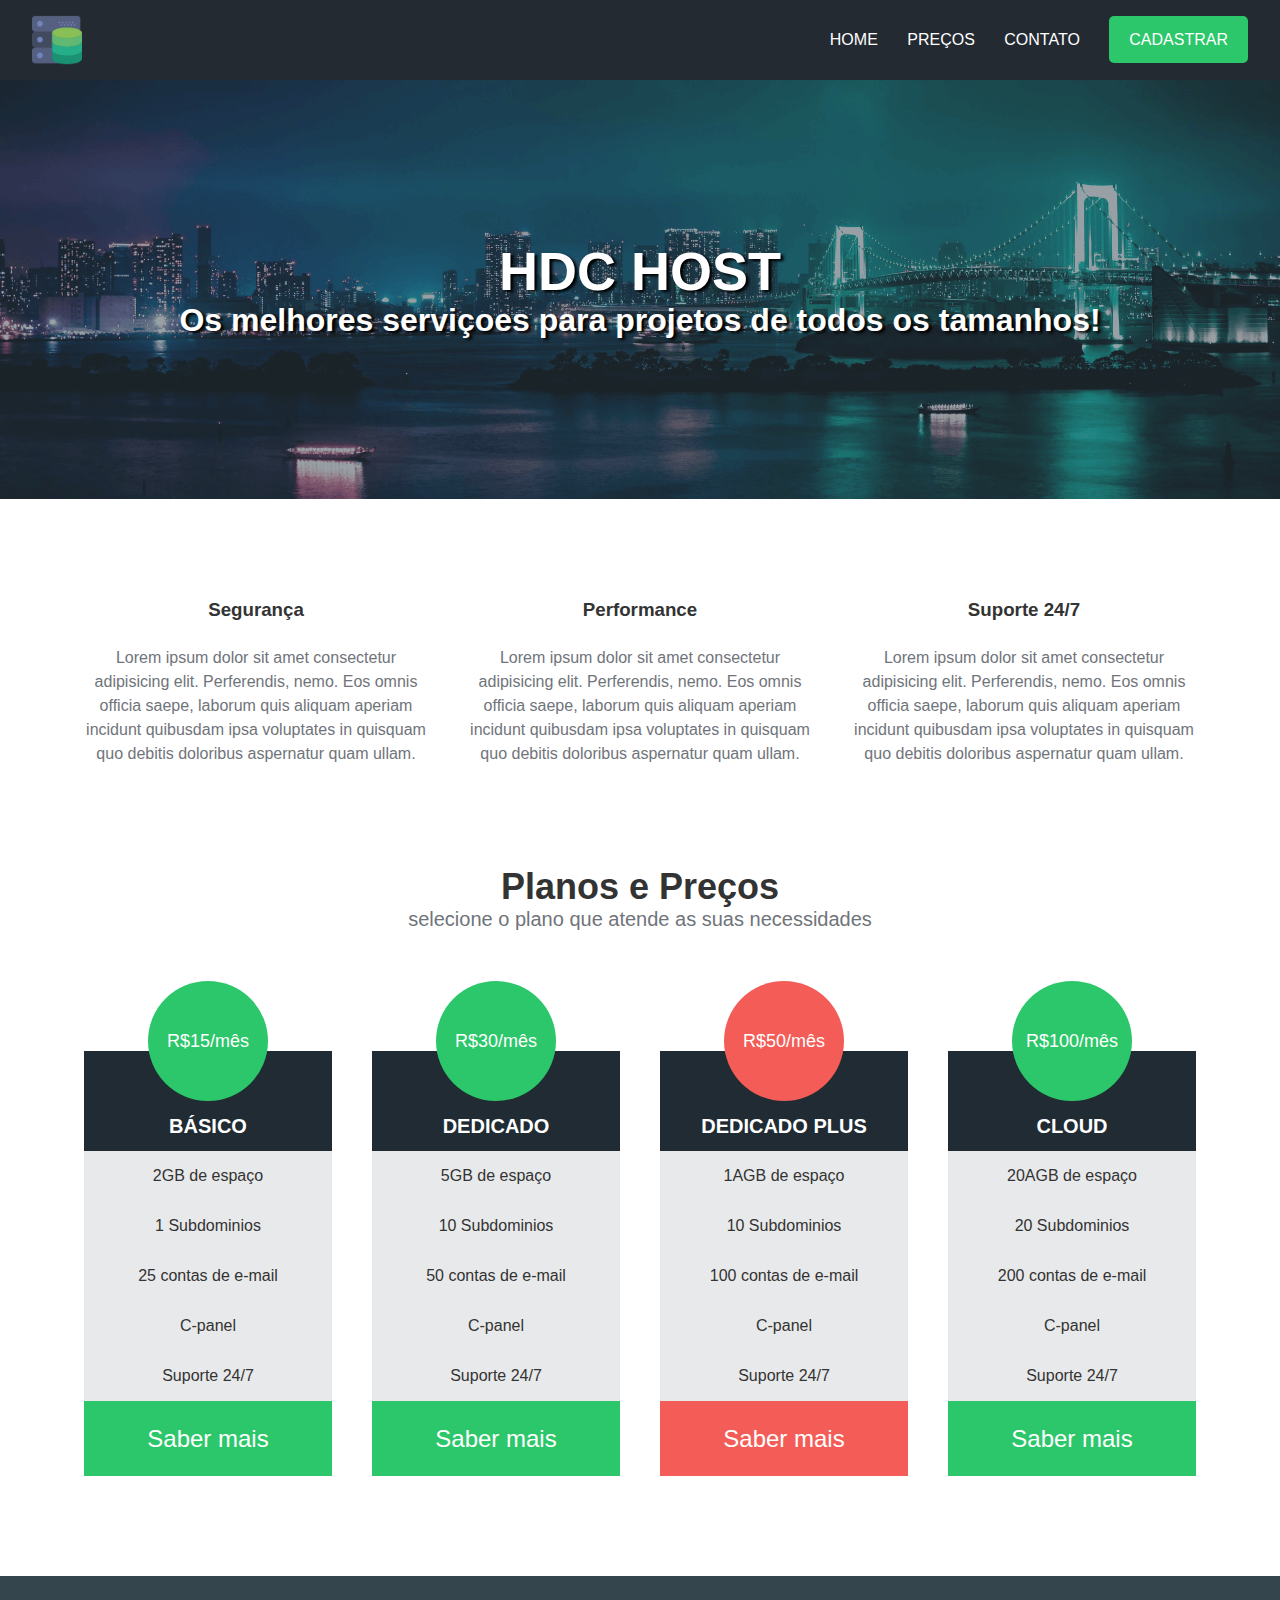
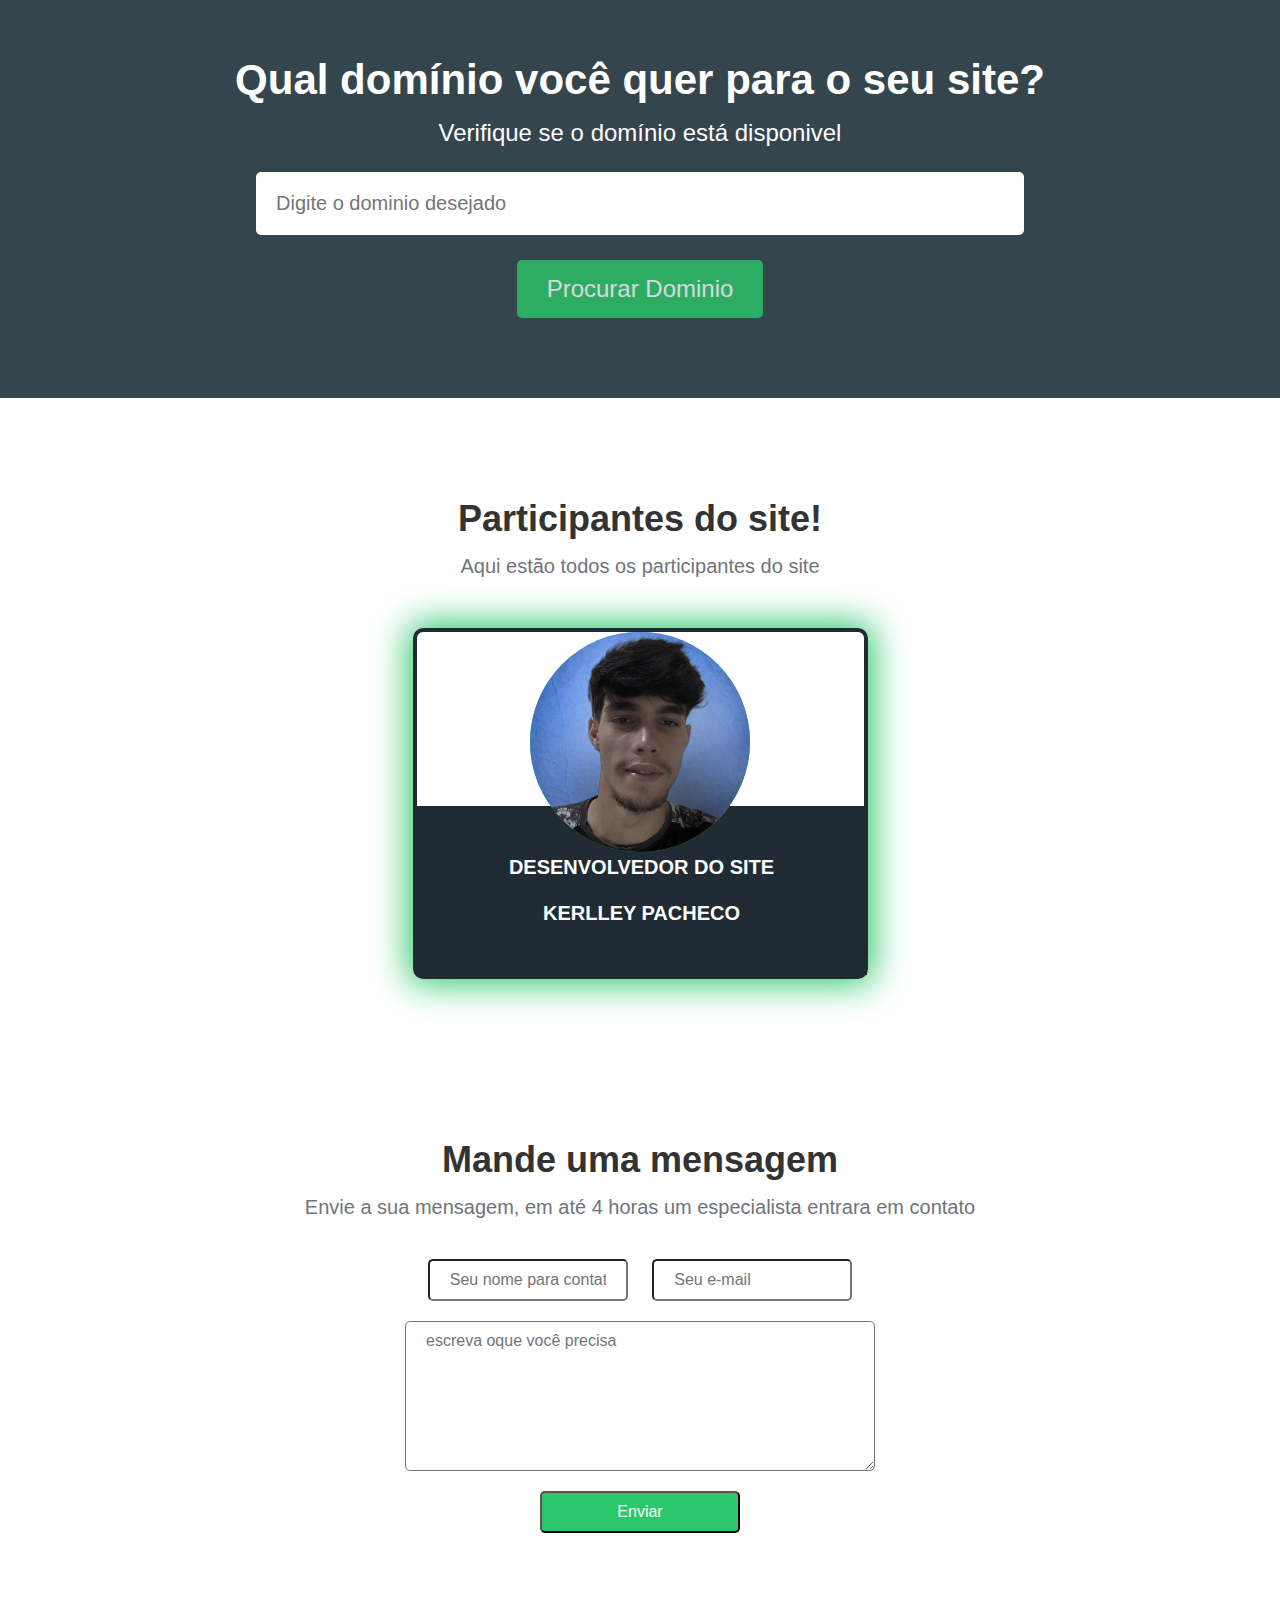
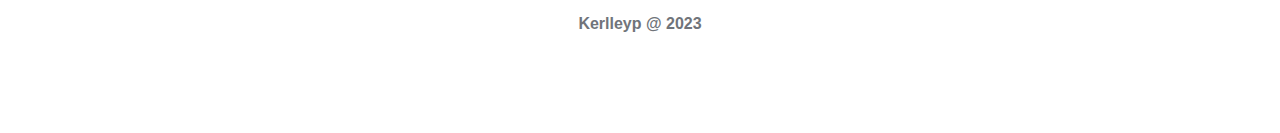
<file: index.html>
<!DOCTYPE html>
<html lang="en">
<head>
    <meta charset="UTF-8">
    <meta name="viewport" content="width=device-width, initial-scale=1.0">
    <title>HDC HOST</title>
    <!--Icones-->
    <link rel="stylesheet" href="https://cdnjs.cloudflare.com/ajax/libs/font-awesome/6.4.2/css/all.min.css" integrity="sha512-z3gLpd7yknf1YoNbCzqRKc4qyor8gaKU1qmn+CShxbuBusANI9QpRohGBreCFkKxLhei6S9CQXFEbbKuqLg0DA==" crossorigin="anonymous" referrerpolicy="no-referrer" />
    <!--Estilos-->
    <link rel="stylesheet" href="./css/style.css">
</head>
<body>
    <div class="container">
        <div class="nav-bar-container">
            <!--Navegação do site-->
            <nav>
                <a href="#">
                    <img src="img/hdchostlogo.png" alt="hdc host" class="logo"/>
                </a>
                <ul class="navbar-items">
                    <li>
                        <a href="#">home</a>
                    </li>
                    <li>
                        <a href="#planos">Preços</a>
                    </li>
                    <li>
                        <a href="#contact">Contato</a>
                    </li>
                    <li>
                        <a href="./cadastrar.html" class="default-btn">Cadastrar</a>
                    </li>
                </ul>
            </nav>
        </div>
        <main>
            <div class="main-baner">
                <h1>HDC HOST</h1>
                <p>Os melhores serviçoes para projetos de todos os tamanhos!</p>
            </div>
            <!--Serviços do site-->
            <section class="services">
                <ul>
                    <li>
                        <i class="fas fa-shield-alt"></i>
                        <h3>Segurança</h3>
                        <p>Lorem ipsum dolor sit amet consectetur adipisicing elit. Perferendis, nemo. Eos omnis officia saepe, laborum quis aliquam aperiam incidunt quibusdam ipsa voluptates in quisquam quo debitis doloribus aspernatur quam ullam.</p>
                    </li>
                    <li>
                        <i class="fas fa-rocket"></i>
                        <h3>Performance</h3>
                        <p>Lorem ipsum dolor sit amet consectetur adipisicing elit. Perferendis, nemo. Eos omnis officia saepe, laborum quis aliquam aperiam incidunt quibusdam ipsa voluptates in quisquam quo debitis doloribus aspernatur quam ullam.</p>
                    </li>
                    <li>
                        <i class="fas fa-comments"></i>
                        <h3>Suporte 24/7</h3>
                        <p>Lorem ipsum dolor sit amet consectetur adipisicing elit. Perferendis, nemo. Eos omnis officia saepe, laborum quis aliquam aperiam incidunt quibusdam ipsa voluptates in quisquam quo debitis doloribus aspernatur quam ullam.</p>
                    </li>
                </ul>
            </section>
            <!--Preços do site-->
            <secton class="prices" id="planos">
                <h2>Planos e Preços</h2>
                <p>selecione o plano que atende as suas necessidades</p>
                <div class="planos">
                    <div class="plano">
                        <ul>
                            <li class="price">R$15/mês</li>
                            <li class="plan-name">Básico</li>
                            <li>2GB de espaço</li>
                            <li>1 Subdominios</li>
                            <li>25 contas de e-mail</li>
                            <li>C-panel</li>
                            <li>Suporte 24/7</li>
                            <li class="plan-btn">Saber mais</li>
                        </ul>
                    </div>
                    <div class="plano">
                        <ul>
                            <li class="price">R$30/mês</li>
                            <li class="plan-name">Dedicado</li>
                            <li>5GB de espaço</li>
                            <li>10 Subdominios</li>
                            <li>50 contas de e-mail</li>
                            <li>C-panel</li>
                            <li>Suporte 24/7</li>
                            <li class="plan-btn">Saber mais</li>
                        </ul>
                    </div>
                    <div class="plano">
                        <ul>
                            <li class="price recommended">R$50/mês</li>
                            <li class="plan-name">Dedicado Plus</li>
                            <li>1AGB de espaço</li>
                            <li>10 Subdominios</li>
                            <li>100 contas de e-mail</li>
                            <li>C-panel</li>
                            <li>Suporte 24/7</li>
                            <li class="plan-btn recommended">Saber mais</li>
                        </ul>
                    </div>
                    <div class="plano">
                        <ul>
                            <li class="price">R$100/mês</li>
                            <li class="plan-name">Cloud</li>
                            <li>20AGB de espaço</li>
                            <li>20 Subdominios</li>
                            <li>200 contas de e-mail</li>
                            <li>C-panel</li>
                            <li>Suporte 24/7</li>
                            <li class="plan-btn">Saber mais</li>
                        </ul>
                    </div>
                </div>
            </secton>
            <!--Dominio do site-->
            <section class="searchdomain">
                <h2>Qual domínio você quer para o seu site?</h2>
                <p>Verifique se o domínio está disponivel</p>
                <form>
                    <input type="text" name="domain" id="domain" placeholder="Digite o dominio desejado">
                    <input type="submit" value="Procurar Dominio">
                </form>
            </section>
            <!--Informações do site-->
            <section class="info-container">
                <h2>Participantes do site!</h2>
                <p>Aqui estão todos os participantes do site</p>
                <div class="informations">
                    <div class="info">
                        <ul>
                            <li><img src="./img/94004399.png" alt="SEO" class="img-des"></li>
                            <li class="info-des">Desenvolvedor do site <br/><br/> Kerlley Pacheco</li>
                        </ul>
                    </div>
                </div>
            </section>
            <!--Contato do site-->
            <section class="contact" id="contact">
                <h2>Mande uma mensagem</h2>
                <p>Envie a sua mensagem, em até 4 horas um especialista entrara em contato</p>
                <input type="text" name="name" id="name" placeholder="Seu nome para contato">
                <input type="email" name="email" id="email" placeholder="Seu e-mail">
                <textarea name="message" id="message" placeholder="escreva oque você precisa" cols="10" rows="10"></textarea>
                <input type="submit" value="Enviar">
            </section>
        </main>
        <!--Footer-->
        <footer>
            <p>Kerlleyp @ 2023</p>
        </footer>
    </div>
</body>
</html>
</file>
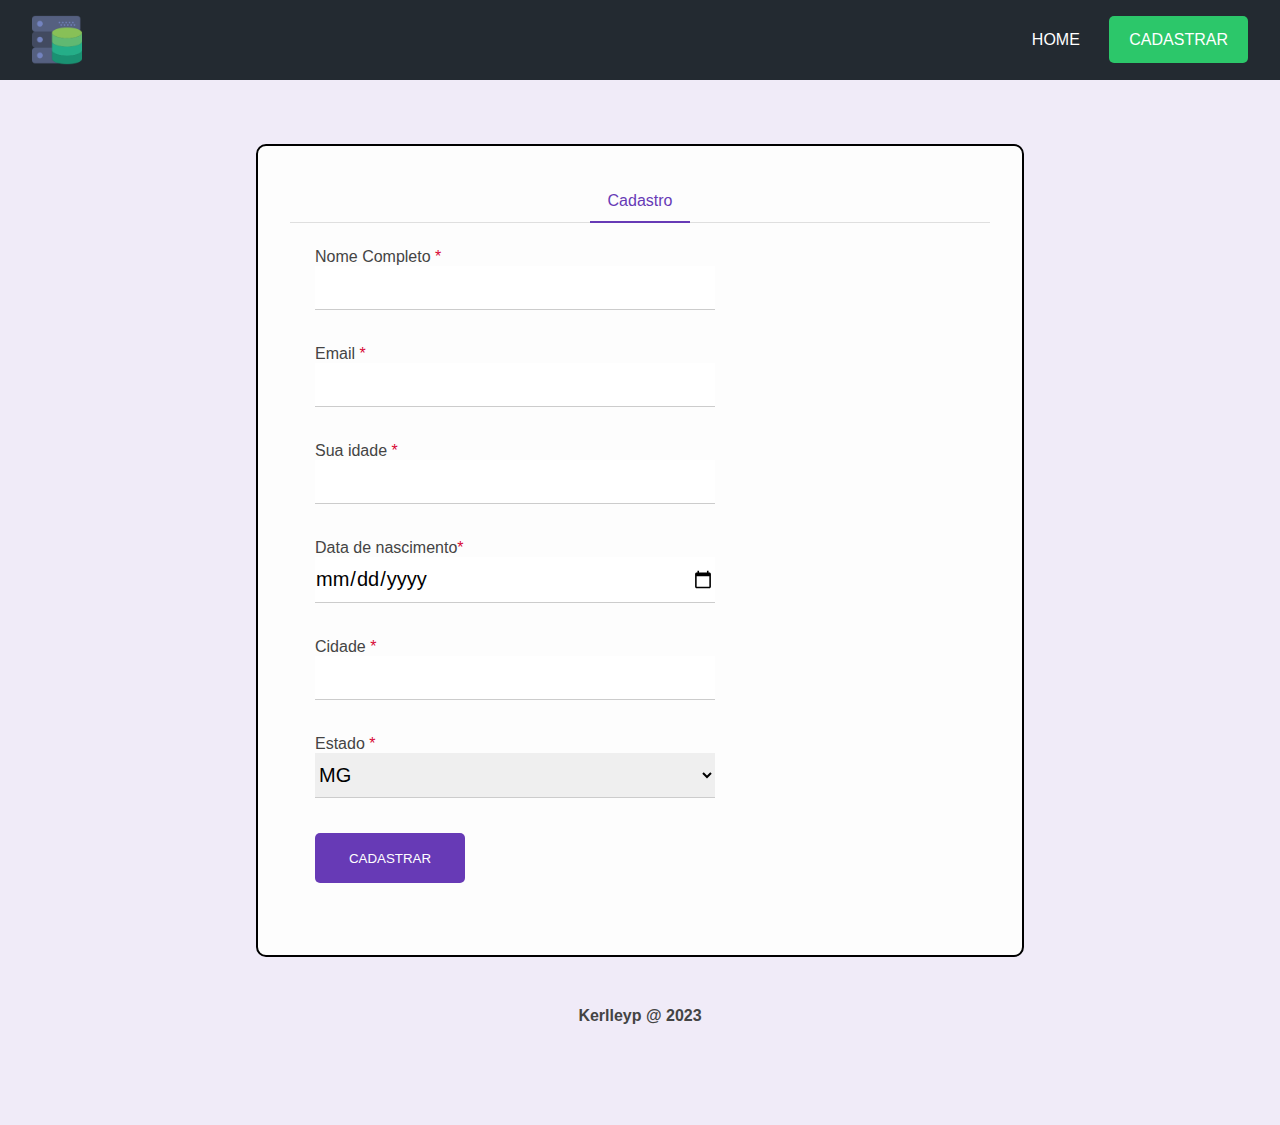
<file: cadastrar.html>
<!DOCTYPE html>
<html lang="en">
<head>
    <meta charset="UTF-8">
    <meta name="viewport" content="width=device-width, initial-scale=1.0">
    <title>HDC HOST</title>
    <!--Estilos-->
    <link rel="stylesheet" href="./css/style_contato.css">
</head>
<body>
    <div class="container">
        <div class="nav-bar-container">
        <!--Navegação do site-->
        <nav>
            <a href="#">
                <img src="img/hdchostlogo.png" alt="hdc host" class="logo"/>
            </a>
            <ul class="navbar-items">
                <li>
                    <a href="./index.html">home</a>
                </li>
                <li>
                    <a href="./cadastrar.html" class="default-btn">Cadastrar</a>
                </li>
            </ul>
        </nav>
        </div>
        <section class="formulario">
            <div class="form-container">
                <div class="form-header">
                    <p>Cadastro</p>
                </div>
                <div class="form-body">
                    <form>
                        <div class="box-input">
                            <label for="name">Nome Completo <span class="required">*</span></label>
                            <input type="text" name="name" id="name" class="block" required>
                        </div>
                        <div class="box-input">
                            <label for="email">Email <span class="required">*</span></label>
                            <input type="email" name="email" id="email" class="block" required>
                        </div>
                        <div class="box-input">
                            <label for="idade">Sua idade <span class="required">*</span></label>
                            <input type="number" name="idade" id="idade" class="block" required>
                        </div>
                        <div class="box-input">
                            <label for="nasc">Data de nascimento<span class="required">*</span></label>
                            <input type="date" name="nasc" id="nasc" class="block" required>
                        </div>
                        <div class="box-input">
                            <label for="cid">Cidade <span class="required">*</span></label>
                            <input type="text" name="cid" id="cid" class="block" required>
                        </div>
                        <div class="box-input">
                            <label for="estado">Estado <span class="required">*</span></label>
                            <select name="estado" id="estado" class="block">
                                <option value="MG">MG</option>
                                <option value="AC">AC</option>
                                <option value="AL">AL</option>
                                <option value="AM">AM</option>
                                <option value="BA">BA</option>
                                <option value="CE">CE</option>
                                <option value="DF">DF</option>
                                <option value="ES">ES</option>
                                <option value="GO">GO</option>
                                <option value="MA">MA</option>
                                <option value="MT">MT</option>
                                <option value="MS">MS</option>
                                <option value="PA">PA</option>
                                <option value="PB">PB</option>
                                <option value="PR">PR</option>
                                <option value="PE">PE</option>
                                <option value="PI">PI</option>
                                <option value="RJ">RJ</option>
                                <option value="RN">RN</option>
                                <option value="RS">RS</option>
                                <option value="RR">RR</option>
                                <option value="SC">SC</option>
                                <option value="SP">SP</option>
                                <option value="SE">SE</option>
                                <option value="TO">TO</option>
                            </select>
                        </div>
                            <input type="submit" class="bnt-submit" value="Cadastrar">
                    </form>
                </div>
            </div>
        </section>
        <footer>
            <p>Kerlleyp @ 2023</p>
        </footer>
    </div>
</body>
</html>
</file>
<file: css/style.css>
/*Geral*/
* {
    margin: 0;
    padding: 0;
    font-family: Arial, Helvetica, sans-serif;
    box-sizing: border-box;
}
h1,
h2,
h3,
h4,
h5,
h6 {
    color: #333;
}
p {
    color: #70747a;
}

/*NavBar*/

.nav-bar-container {
    width: 100%;
    height: 80px;
    background-color: #232a31;
    padding: 0 2rem;
}
nav {
    position: relative;
}
.logo {
    width: 50px;
    margin-top: 15px;
}
.navbar-items {
    position: absolute;
    right: 0;
    height: 80px;
    line-height: 80px;
    margin: 0;
    display: inline-block;
}
.navbar-items li {
    display: inline-block;
    text-transform: uppercase;
    margin-left: 25px;
}
.navbar-items a {
    color: #fff;
    text-decoration: none;
    transition: 0.5ms;
}
.navbar-items a:hover {
    color: #ccc;
}
.default-btn {
    padding: 15px 20px;
    background-color: #2cc76a;
    border-radius: 5px;
}
.default-btn:hover {
    background-color: #22bb5f;
    color: #fff;
}

/*main baner*/
.main-baner {
    background-image: url("../img/mainbanner.png");
    background-size: cover;
    background-position: center;
    padding: 10rem 0;
}
.main-baner h1,
.main-baner p {
    color: #fff;
    text-align: center;
    font-weight: bold;
    text-shadow: #000 3px 2px 3px;
}
.main-baner h1 {
    font-size: 54px;
}
.main-baner p {
    font-size: 32px;
}

/*services*/
.services {
    padding: 5rem 0;
}
.services ul {
    display: flex;
    width: 90%;
    margin: 0 auto;
}
.services li {
    flex: 1 1 200px;
    list-style: none;
    text-align: center;
    padding: 20px;
}
.fas {
    font-size: 60px;
    margin-bottom: 15px;
}
.fa-shield-alt {
    color: #22bb5f;
}
.fa-rocket {
    color: #ef3f29;
}
.fa-comments {
    color: #ef8f29;
}
.services h3 {
    margin-bottom: 25px;
}
.services p {
    line-height: 24px;
}

/*prices*/
.prices {
    padding-bottom: 5rem;
    text-align: center;
}
.prices h2 {
    font-size: 36px;
}
.prices p {
    font-size: 20px;
}
.planos {
    display: flex;
    justify-content: space-between;
    width: 90%;
    margin: 50px auto 0;
    margin-bottom: 100px;
}
.plano {
    flex: 1;
    max-width: 275px;
    margin: 0 20px;
}
.plano ul {
    padding: 0;
}
.plano li {
    list-style: none;
    height: 50px;
    line-height: 50px;
    background-color: #e8e9ea;
    color: #333;
}
.plano .price {
    width: 120px;
    height: 120px;
    border-radius: 50%;
    background-color: #2cc76a;
    color: #fff;
    text-align: center;
    line-height: 120px;
    margin: 0 auto -50px;
    font-size: 18px;
    position: relative;
}
.plano .plan-name {
    text-transform: uppercase;
    font-size: 20px;
    font-weight: bold;
    color: #fff;
    background-color: #202b34;
    padding: 50px 0;
}
.plano .plan-btn {
    background-color: #2cc76a;
    color: #fff;
    font-size: 24px;
    height: 75px;
    line-height: 75px;
    cursor: pointer;
}
.plano .recommended {
    background-color: #f45c57;
}

/*search domain*/
.searchdomain {
    background-color: #34454e;
    text-align: center;
    padding: 5rem 0;
}
.searchdomain h2 {
    color: #fff;
    font-size: 42px;
    margin-bottom: 15px;
}
.searchdomain p {
    color: #fff;
    font-size: 24px;
    margin-bottom: 25px;
}
.searchdomain input {
    display: block;
    border: none;
    border-radius: 5px;
    margin: 0 auto;
}
.searchdomain input[type="text"] {
    width: 60%;
    padding: 20px;
    font-size: 20px;
    margin-bottom: 25px;
}
.searchdomain input[type="submit"] {
    background-color: #2cc76a;
    padding: 15px 30px;
    color: #fff;
    font-size: 24px;
    cursor: pointer;
    opacity: 0.8;
}
.searchdomain input[type="submit"]:hover {
    opacity: 1;
}

/*Informações*/
.info-container {
    margin-top: 100px;
    padding-bottom: 5rem;
    text-align: center;
}
.info-container h2 {
    font-size: 36px;
    margin-bottom: 15px;
}
.info-container p {
    font-size: 20px;
    margin-bottom: 25px;
}
.informations {
    width: 70%;
    margin: 50px auto 0;
    display: flex;
}
.info {
    margin: 0 auto;
    border: 4px solid #202b34;
    width: 455px;
    border-radius: 10px;
    box-shadow: 0px 0px 35px 5px #2cc76a;
}
.info ul {
    padding: 0;
}
.info li {
    list-style: none;
    color: #333;
}
.info .img-des {
    width: 220px;
    height: 220px;
    border-radius: 50%;
    background-color: #2cc76a;
    color: #fff;
    text-align: center;
    line-height: 120px;
    margin: 0 auto -50px;
    font-size: 18px;
    position: relative;
}
.info .info-des {
    width: 450px;
    margin: 0 auto;
    text-transform: uppercase;
    font-size: 20px;
    font-weight: bold;
    color: #fff;
    background-color: #202b34;
    padding: 50px 0;
}


/*contact*/
.contact {
    text-align: center;
    padding: 5rem 0 2rem 0;
}
.contact h2 {
    font-size: 36px;
    margin-bottom: 15px;
}
.contact p {
    font-size: 20px;
    margin-bottom: 40px;
}
.contact input,
.contact textarea {
    width: 200px;
    padding: 10px 20px;
    font-size: 16px;
    border-radius: 5px;
    border: 1 solid #ccc;
    margin: 0 10px 20px;
}
.contact textarea {
    display: block;
    margin: 0 auto 20px;
    width: 470px;
    height: 150px;
}
.contact input[type="submit"] {
    display: block;
    margin: 0 auto;
    background-color: #2cc76a;
    color: #fff;
    cursor: pointer;
}

/*footer*/
footer {
    text-align: center;
    font-weight: bold;
    margin: 50px 0 100px;
}

/*media query*/

/*small laptops a partir de 1100px*/
@media screen and (max-width: 1100px) {
    .planos {
        width: 95%;
    }
    .plano {
        margin: 0 5px;
    }
    .informations {
        width: 46%;
    }
    .info {
        margin: 0 5px;
    }
}

/*tablet 900px*/
@media screen and (max-width: 900px) {
    .main-baner p {
        padding: 0 6rem;
    }
    .searchdomain {
        padding: 2rem;
    }
    .informations {
        width: 50%;
    }
}

/*celular 576px*/

@media  screen and (max-width: 576px) {
    .services ul{
        flex-direction: column;
    }
    .navbar-items li {
        font-size: 12px;
        margin-left: 10px;
    }
    .main-baner p {
        padding: 0 2rem;
    }
    .planos {
        flex-direction: column;
        width: 100%;
        padding: 0 2rem;
    }
    .plano {
        width: 100%;
        max-width: 100%;
        margin-bottom: 15px;
    }
    .searchdomain {
        font-size: 28px;
    }
    .searchdomain input[type="text"] {
        width: 100%;
    }
    .contact {
        padding: 3rem 2rem;
    }
    .contact input,
    .contact textarea {
        width: 100%;
        margin: 10px 0;
    }
    .info {
       margin: 0 auto;
    }
    .informations {
        flex-direction: column;
        width: 90%;
        padding: 0 2rem;
        padding: 0 2rem;
    }
    .info {
        width: 100%;
        max-width: 100%;
        margin-bottom: 15px;
    }
}
</file>
<file: css/style_contato.css>
* {
    margin: 0;
    box-sizing: border-box;
    padding: 0;
    font-family: Arial, Helvetica, sans-serif;
}
body {
    background-color: #f0ebf8;
}
h1,
h2,
h3,
h4 {
    color: #333;
}
p,
label {
    color: #444;
}
input, select {
    border: none;
    border-bottom: 1px solid #ccc;
    padding: 10px 0;
}
input[type="text"],
input[type="number"],
input[type="date"],
input[type="file"],
input[type="email"],
select {
    font-size: 20px;
    width: 400px;
}

/*form header*/
.form-header {
    border-bottom: 1px solid #dfdfdf;
    height: 45px;
}
.form-header p {
    color: #673ab6;
    border-bottom: 2px solid #673ab6;
    width: 100px;
    text-align: center;
    margin: 0 auto;
    height: 45px;
    line-height: 45px;
}

/*form container*/
.form-container {
    background-color: #fdfdfd;
    width: 60%;
    margin: 0 auto;
    margin-top: 5%;
    border-radius: 10px;
    border: 2px solid #000;
    padding: 2rem;
}
/*form body*/
.form-body {
    margin-bottom: 15px;
    padding: 25px;
}
.required {
    color: #d80835;
}
.box-input {
    margin-bottom: 35px;
}
.block {
    display: block;
}
.bnt-submit {
    background-color: #673ab6;
    color: #fff;
    border: 2px solid transparent;
    border-radius: 5px;
    width: 150px;
    height: 50px;
    cursor: pointer;
    text-transform: uppercase;
    transition: 0.5s;
}
.bnt-submit:hover {
    background-color: #fff;
    border-color: #673ab6;
    color: #673ab6;
}
/*NavBar*/

.nav-bar-container {
    width: 100%;
    height: 80px;
    background-color: #232a31;
    padding: 0 2rem;
}
nav {
    position: relative;
}
.logo {
    width: 50px;
    margin-top: 15px;
}
.navbar-items {
    position: absolute;
    right: 0;
    height: 80px;
    line-height: 80px;
    margin: 0;
    display: inline-block;
}
.navbar-items li {
    display: inline-block;
    text-transform: uppercase;
    margin-left: 25px;
}
.navbar-items a {
    color: #fff;
    text-decoration: none;
    transition: 0.5ms;
}
.navbar-items a:hover {
    color: #ccc;
}
.default-btn {
    padding: 15px 20px;
    background-color: #2cc76a;
    border-radius: 5px;
}
.default-btn:hover {
    background-color: #22bb5f;
    color: #fff;
}

@media screen and (max-width: 900px) {
    .main-baner p {
        padding: 0 6rem;
    }
    .formulario {
        padding: 2rem;
}
}
@media  screen and (max-width: 576px) {
    .formulario {
        font-size: 28px;
    }
    .formulario input[type="text"] {
        width: 100%;
    }
}

/*footer*/
footer {
    text-align: center;
    font-weight: bold;
    margin: 50px 0 100px;
}
</file>
